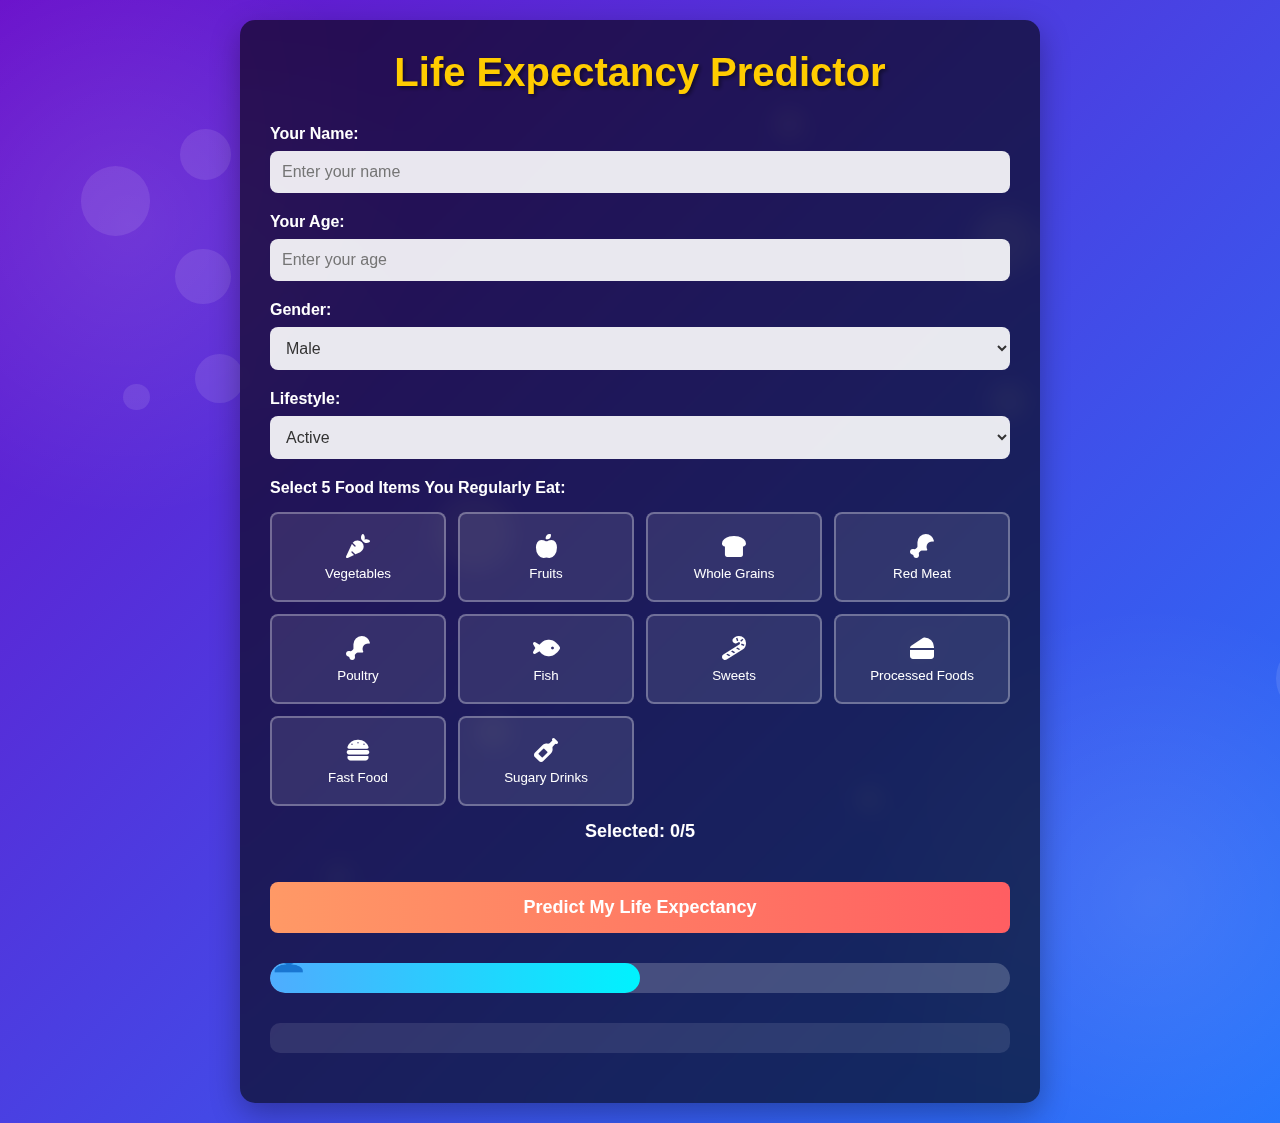
<file: AMY_4008(Web Tech)/AJ_WT_LifePredictor/index.html>
<!DOCTYPE html>
<html lang="en">
<head>
    <meta charset="UTF-8">
    <meta name="viewport" content="width=device-width, initial-scale=1.0">
    <title>Life Expectancy Predictor</title>
    <link rel="stylesheet" href="https://cdnjs.cloudflare.com/ajax/libs/font-awesome/6.4.0/css/all.min.css">
    <link rel="stylesheet" href="style.css">
</head>
<body>
    <div class="container">
        <h1>Life Expectancy Predictor</h1>
        
        <div class="form-group">
            <label for="name">Your Name:</label>
            <input type="text" id="name" placeholder="Enter your name">
        </div>
        
        <div class="form-group">
            <label for="age">Your Age:</label>
            <input type="number" id="age" placeholder="Enter your age">
        </div>
        
        <div class="form-group">
            <label for="gender">Gender:</label>
            <select id="gender">
                <option value="male">Male</option>
                <option value="female">Female</option>
            </select>
        </div>
        
        <div class="form-group">
            <label for="lifestyle">Lifestyle:</label>
            <select id="lifestyle">
                <option value="active">Active</option>
                <option value="moderate">Moderate</option>
                <option value="sedentary">Sedentary</option>
            </select>
        </div>
        
        <div class="form-group">
            <label>Select 5 Food Items You Regularly Eat:</label>
            <div class="food-buttons">
                <button class="food-btn" data-food="vegetables" data-energy="10" data-toxic="0">
                    <i class="fas fa-carrot"></i> Vegetables
                </button>
                <button class="food-btn" data-food="fruits" data-energy="8" data-toxic="0">
                    <i class="fas fa-apple-alt"></i> Fruits
                </button>
                <button class="food-btn" data-food="grains" data-energy="7" data-toxic="1">
                    <i class="fas fa-bread-slice"></i> Whole Grains
                </button>
                <button class="food-btn" data-food="meat" data-energy="5" data-toxic="3">
                    <i class="fas fa-drumstick-bite"></i> Red Meat
                </button>
                <button class="food-btn" data-food="poultry" data-energy="6" data-toxic="2">
                    <i class="fas fa-drumstick-bite"></i> Poultry
                </button>
                <button class="food-btn" data-food="fish" data-energy="8" data-toxic="1">
                    <i class="fas fa-fish"></i> Fish
                </button>
                <button class="food-btn" data-food="sweets" data-energy="2" data-toxic="8">
                    <i class="fas fa-candy-cane"></i> Sweets
                </button>
                <button class="food-btn" data-food="processed" data-energy="1" data-toxic="9">
                    <i class="fas fa-cheese"></i> Processed Foods
                </button>
                <button class="food-btn" data-food="fastfood" data-energy="1" data-toxic="10">
                    <i class="fas fa-hamburger"></i> Fast Food
                </button>
                <button class="food-btn" data-food="sugarydrinks" data-energy="0" data-toxic="10">
                    <i class="fas fa-wine-bottle"></i> Sugary Drinks
                </button>
            </div>
            <div class="selected-count">
                Selected: <span id="selected-count">0</span>/5
            </div>
        </div>
        
        <button id="predict-btn">Predict My Life Expectancy</button>
        
        <div class="progress-container">
            <div id="progress-bar"></div>
            <div id="avatar">👤</div>
        </div>
        
        <div id="result"></div>
        
        <div id="gif-container"></div>
    </div>

    <script src="script.js"></script>
</body>
</html>
</file>
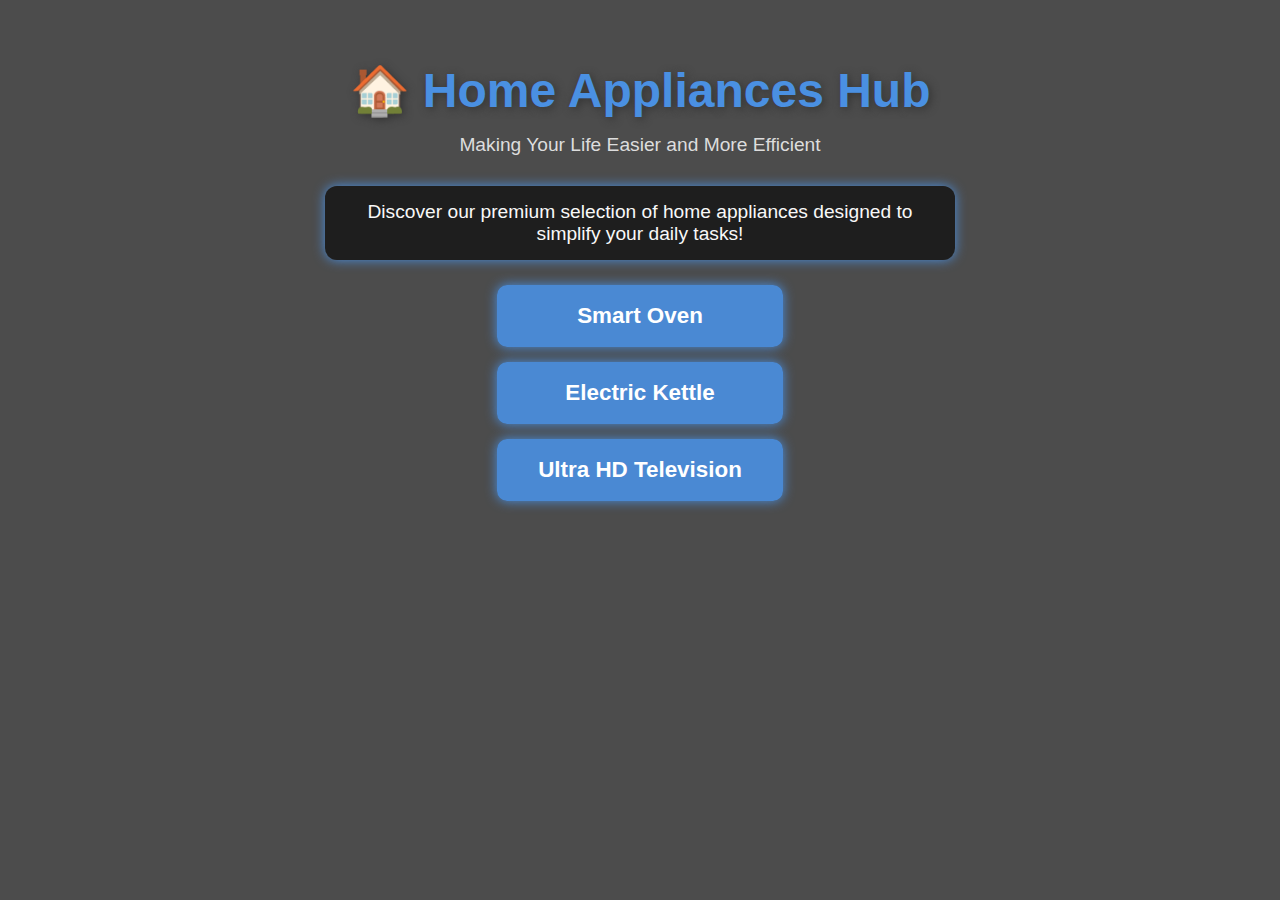
<file: AMY_4008(Web Tech)/EX-3/index.html>
<!DOCTYPE html>
<html lang="en">

<head>
    <meta charset="UTF-8">
    <meta name="viewport" content="width=device-width, initial-scale=1.0">
    <title>Home Appliances Hub</title>
    <style>
        body {
            background: linear-gradient(rgba(0, 0, 0, 0.7), rgba(0, 0, 0, 0.7)), 
                        url('https://images.unsplash.com/photo-1586023492125-27b2c045efd7?ixlib=rb-4.0.3&ixid=M3wxMjA3fDB8MHxwaG90by1wYWdlfHx8fGVufDB8fHx8fA%3D%3D&auto=format&fit=crop&w=1758&q=80') no-repeat center/cover;
            color: #f8f8f8;
            font-family: 'Segoe UI', sans-serif;
            text-align: center;
            padding: 30px;
            margin: 0;
        }

        h1 {
            font-size: 3em;
            color: #4a90e2;
            text-shadow: 2px 2px 8px #333;
            margin-bottom: 15px;
        }

        .tagline {
            font-size: 1.2em;
            margin-bottom: 30px;
            color: #ddd;
        }

        p {
            background: rgba(0, 0, 0, 0.6);
            padding: 15px;
            border-radius: 12px;
            font-size: 1.2em;
            box-shadow: 0 0 12px #4a90e2;
            margin-bottom: 25px;
            max-width: 600px;
            margin-left: auto;
            margin-right: auto;
        }

        .options a {
            display: block;
            margin: 15px auto;
            padding: 18px;
            width: 250px;
            font-size: 1.4em;
            background: rgba(74, 144, 226, 0.9);
            color: #fff;
            text-decoration: none;
            border-radius: 10px;
            font-weight: bold;
            box-shadow: 0 0 12px #4a90e2;
            transition: 0.3s;
            text-align: center;
        }

        .options a:hover {
            background: #2ecc71;
            box-shadow: 0 0 20px #2ecc71;
            transform: translateY(-3px);
        }
    </style>
</head>

<body>

    <h1>🏠 Home Appliances Hub</h1>
    <div class="tagline">Making Your Life Easier and More Efficient</div>

    <p>Discover our premium selection of home appliances designed to simplify your daily tasks!</p>

    <div class="options">
        <a href="oven.html">Smart Oven</a>
        <a href="kettle.html">Electric Kettle</a>
        <a href="tv.html">Ultra HD Television</a>
    </div>

</body>

</html>
</file>
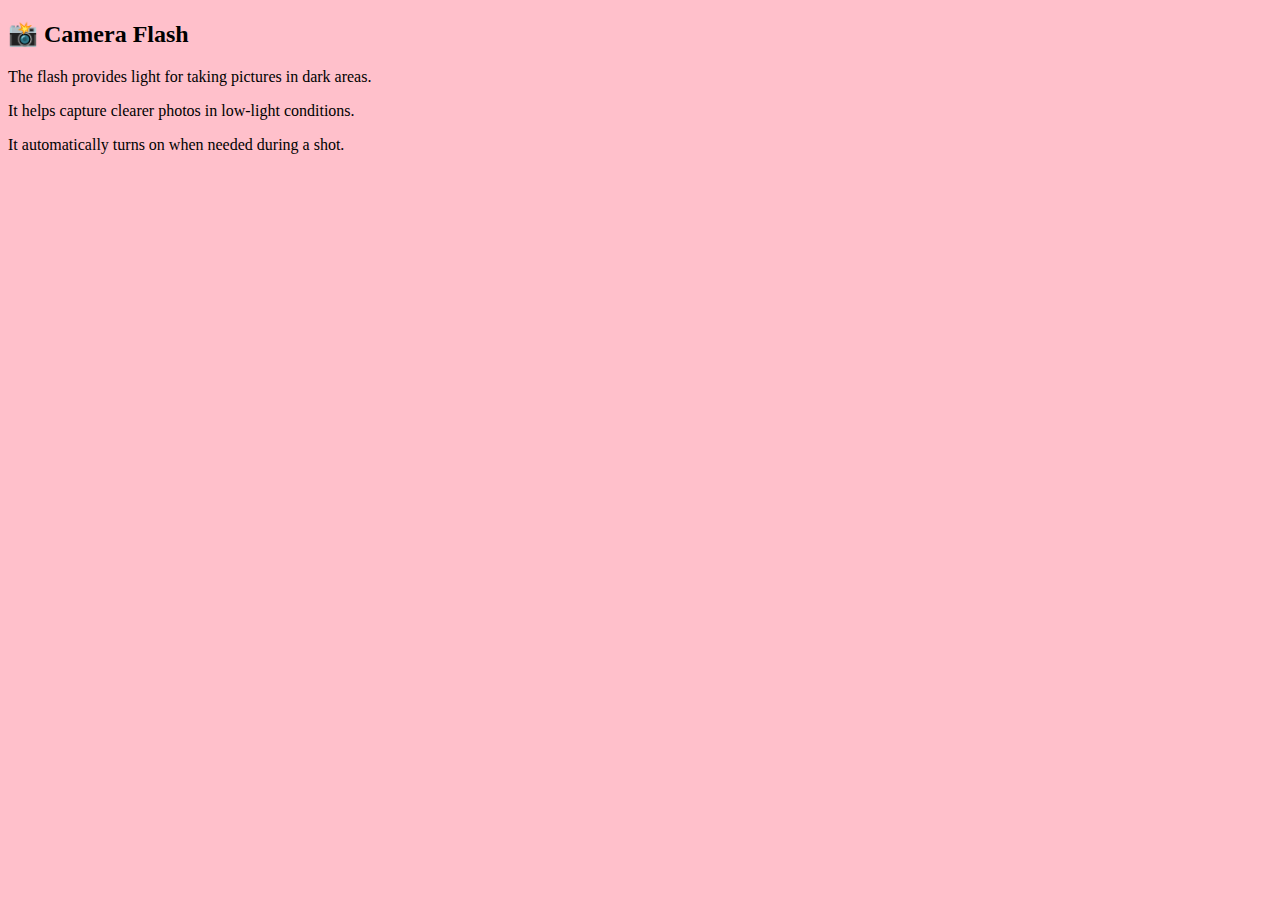
<file: AMY_4008(Web Tech)/flash.html>
<!DOCTYPE html>
<html>
<head>
  <title>Camera Flash</title>
</head>
<body bgcolor="#FFC0CB">

  <h2>📸 Camera Flash</h2>
  <p>The flash provides light for taking pictures in dark areas.</p>
  <p>It helps capture clearer photos in low-light conditions.</p>
  <p>It automatically turns on when needed during a shot.</p>

</body>
</html>
</file>
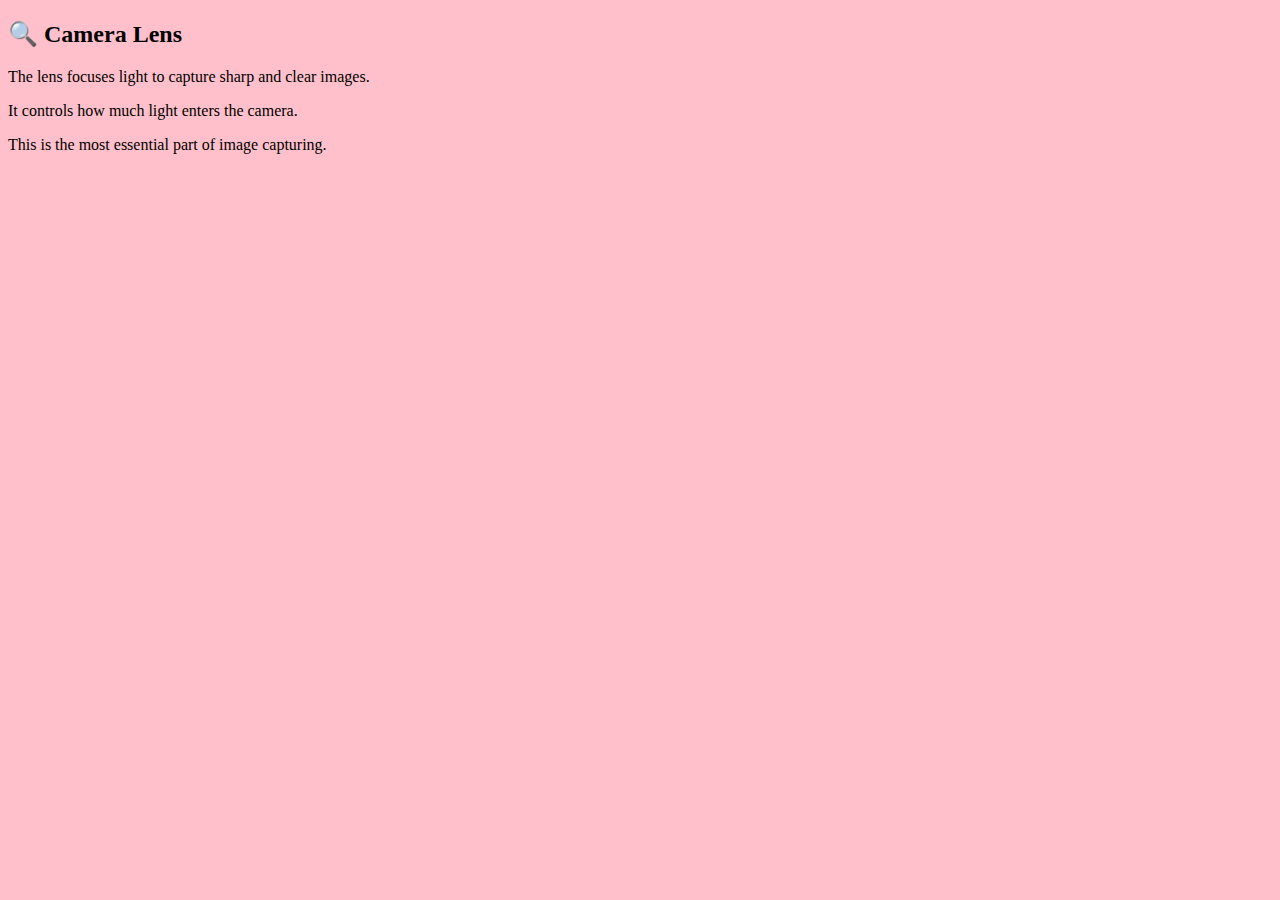
<file: AMY_4008(Web Tech)/lens.html>
<!DOCTYPE html>
<html>
<head>
  <title>Camera Lens</title>
</head>
<body bgcolor="#FFC0CB">

  <h2>🔍 Camera Lens</h2>
  <p>The lens focuses light to capture sharp and clear images.</p>
  <p>It controls how much light enters the camera.</p>
  <p>This is the most essential part of image capturing.</p>

</body>
</html>
</file>
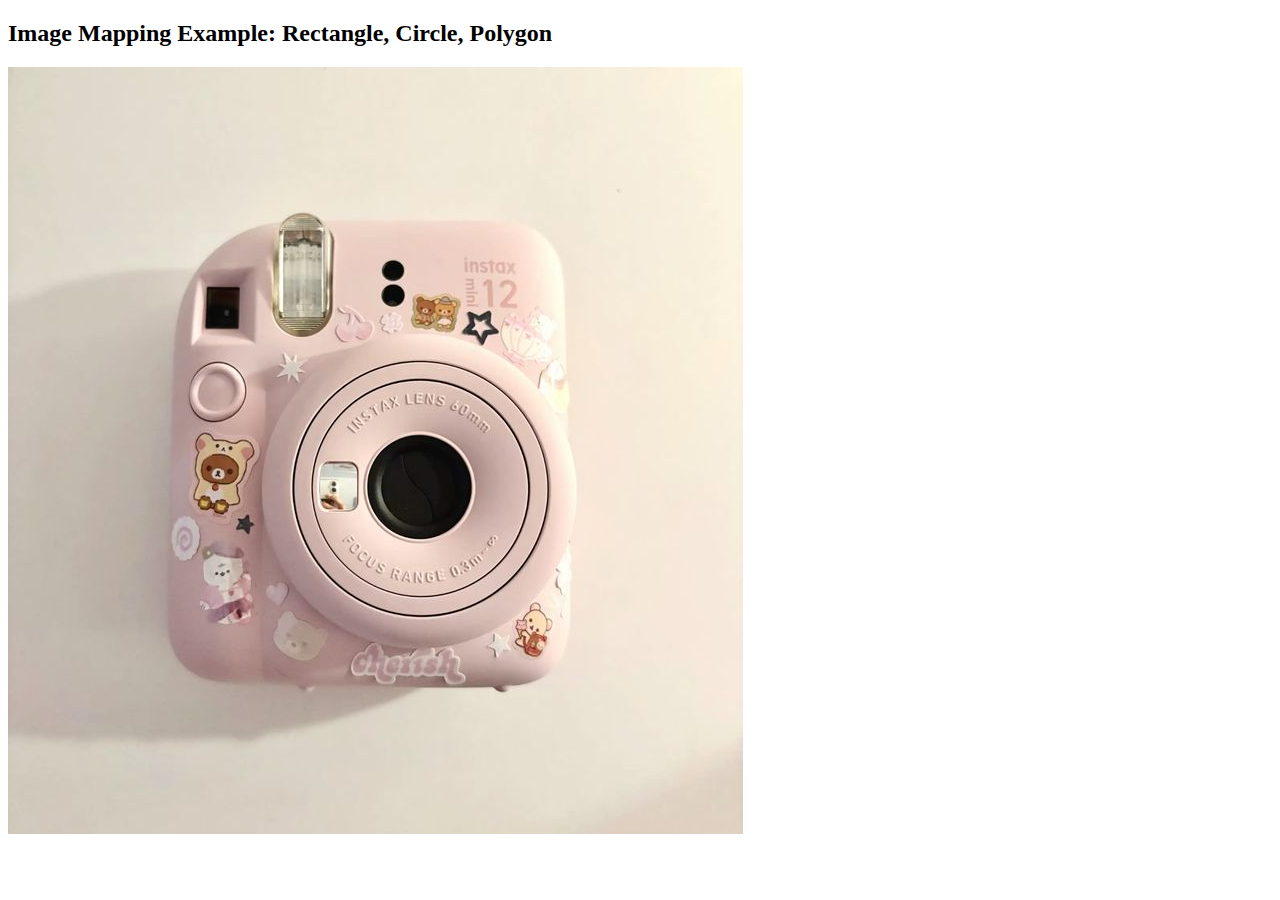
<file: AMY_4008(Web Tech)/prgm.html>
<!DOCTYPE html>
<html>
<head>
  <title>Simple Image Mapping</title>
</head>
<body>
<h2>Image Mapping Example: Rectangle, Circle, Polygon</h2>
<img src="wt 1.jpg" alt="Sample Image" usemap="#shapes" >
<map name="shapes">
    <area shape="rect" coords="346,394,311,444" href="shutter.html" alt="Flash light area">
    <area shape="circle" coords="410,421,34" href="lens.html" alt="Camera lens">
    <area shape="poly" coords="293,144,290,270,304,268,316,260,322,247,323,236,323,219,325,207,323,193,324,178,322,165,312,156,304,149,282,149,269,164,272,154,263,240,263,227,262,212,263,202,264,192,265,180,263,171,264,250,269,260,279,267"href="flash.html" alt="Camera shutter">
</map>
</body>
</html>
</file>
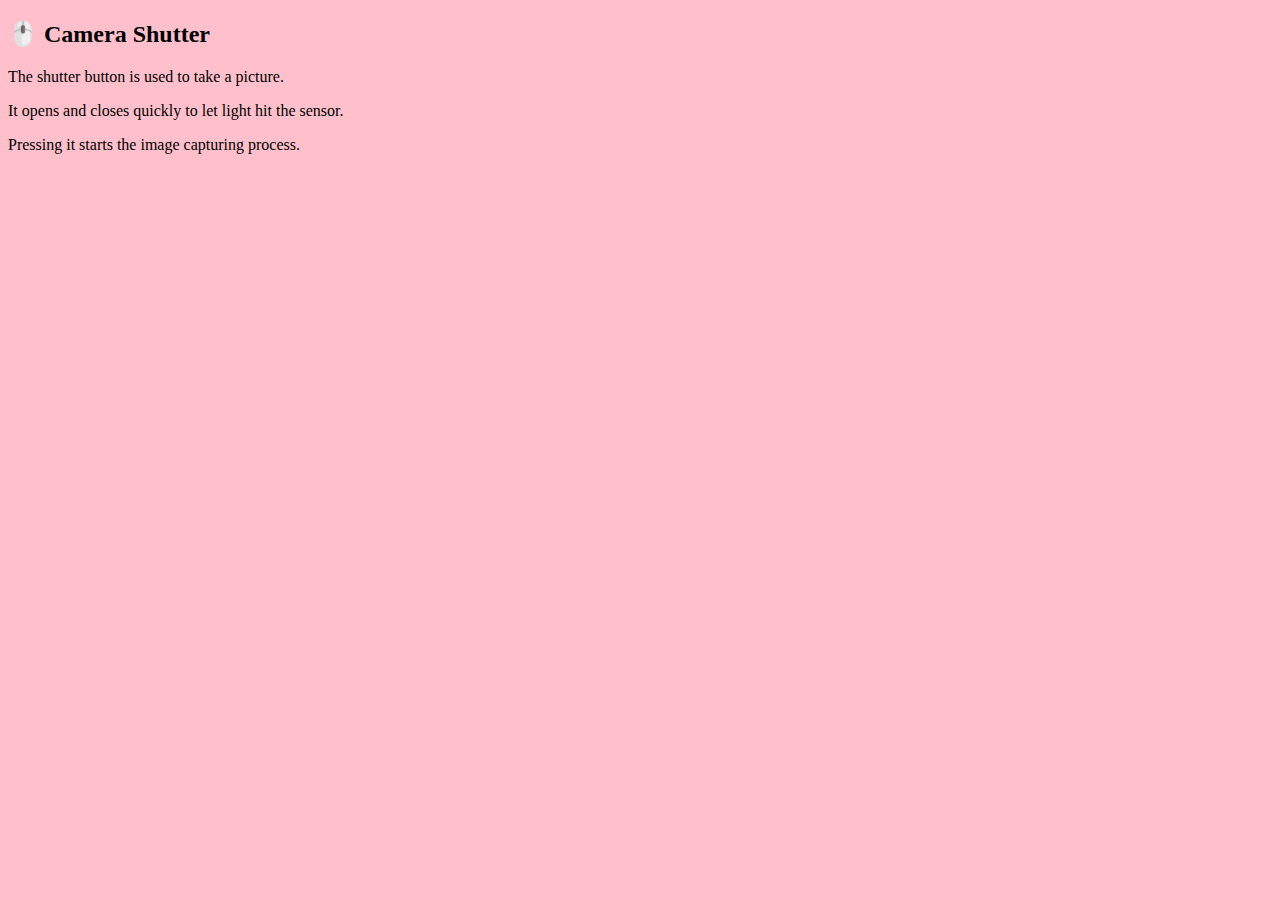
<file: AMY_4008(Web Tech)/shutter.html>
<!DOCTYPE html>
<html>
<head>
  <title>Camera Shutter</title>
</head>
<body bgcolor="#FFC0CB">

  <h2>🖱️ Camera Shutter</h2>
  <p>The shutter button is used to take a picture.</p>
  <p>It opens and closes quickly to let light hit the sensor.</p>
  <p>Pressing it starts the image capturing process.</p>

</body>
</html>
</file>
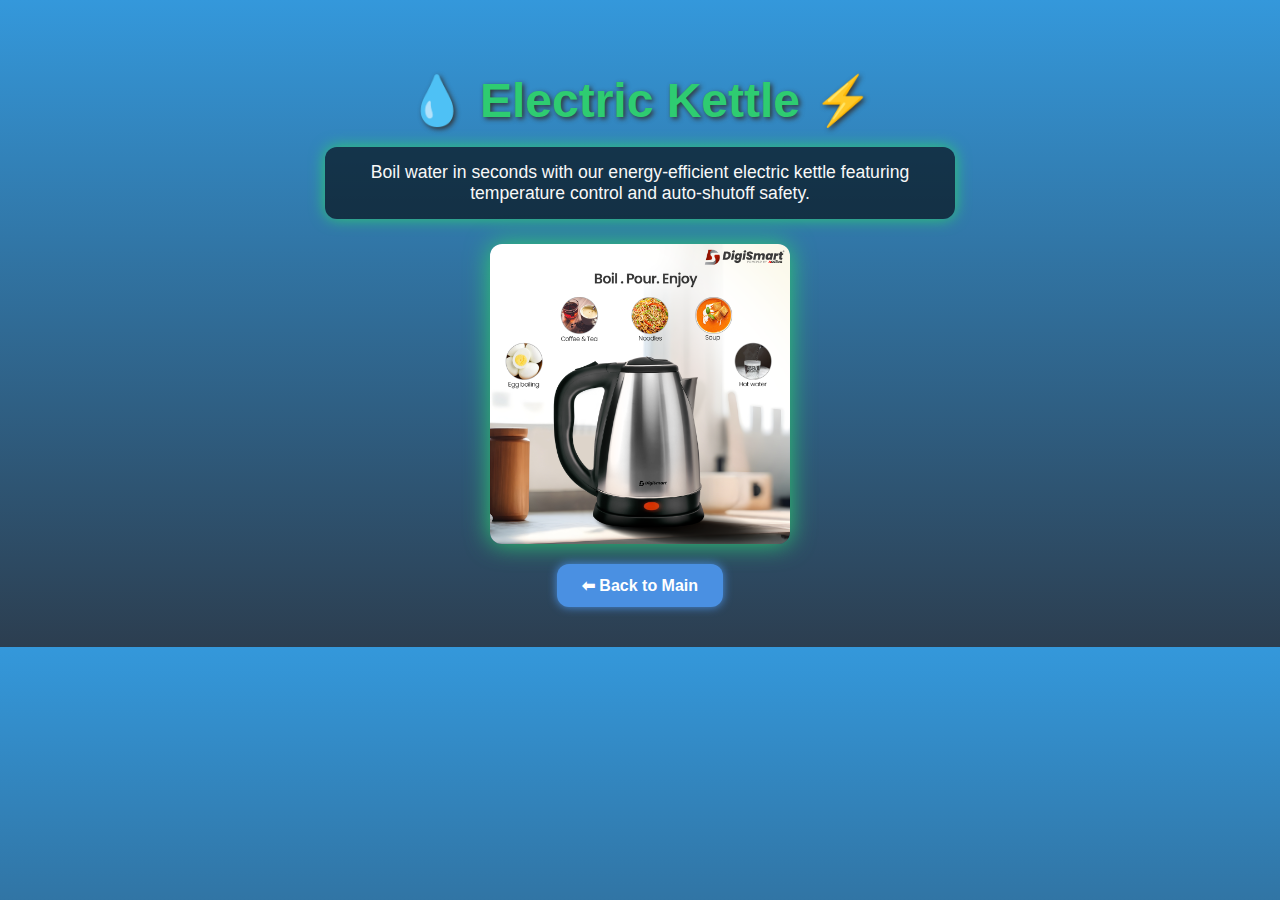
<file: AMY_4008(Web Tech)/EX-3/kettle.html>
<!DOCTYPE html>
<html lang="en">

<head>
    <meta charset="UTF-8">
    <title>Electric Kettle</title>
    <style>
        body {
            background: linear-gradient(to bottom, #3498db, #2c3e50);
            color: #f8f8f8;
            font-family: 'Segoe UI', sans-serif;
            text-align: center;
            padding: 40px;
            margin: 0;
        }

        h1 {
            color: #2ecc71;
            font-size: 3em;
            text-shadow: 2px 2px 5px #333;
            margin-bottom: 15px;
        }

        p {
            background: rgba(0, 0, 0, 0.6);
            padding: 15px;
            border-radius: 12px;
            font-size: 1.1em;
            box-shadow: 0 0 15px #2ecc71;
            margin-bottom: 25px;
            max-width: 600px;
            margin-left: auto;
            margin-right: auto;
        }

        img {
            display: block;
            margin: 20px auto;
            width: 300px;
            height: 300px;
            object-fit: cover;
            border-radius: 12px;
            box-shadow: 0 0 25px #2ecc71;
        }

        a {
            display: inline-block;
            padding: 12px 25px;
            background: #4a90e2;
            color: #fff;
            text-decoration: none;
            border-radius: 12px;
            box-shadow: 0 0 10px #4a90e2;
            font-weight: bold;
            transition: 0.3s;
        }

        a:hover {
            background: #e67e22;
            box-shadow: 0 0 15px #e67e22;
        }
    </style>
</head>

<body>

    <h1>💧 Electric Kettle ⚡</h1>
    <p>Boil water in seconds with our energy-efficient electric kettle featuring temperature control and auto-shutoff safety.</p>
    <img src="kettle.png" alt="Electric Kettle">
    <a href="index.html">⬅ Back to Main</a>

</body>

</html>
</file>
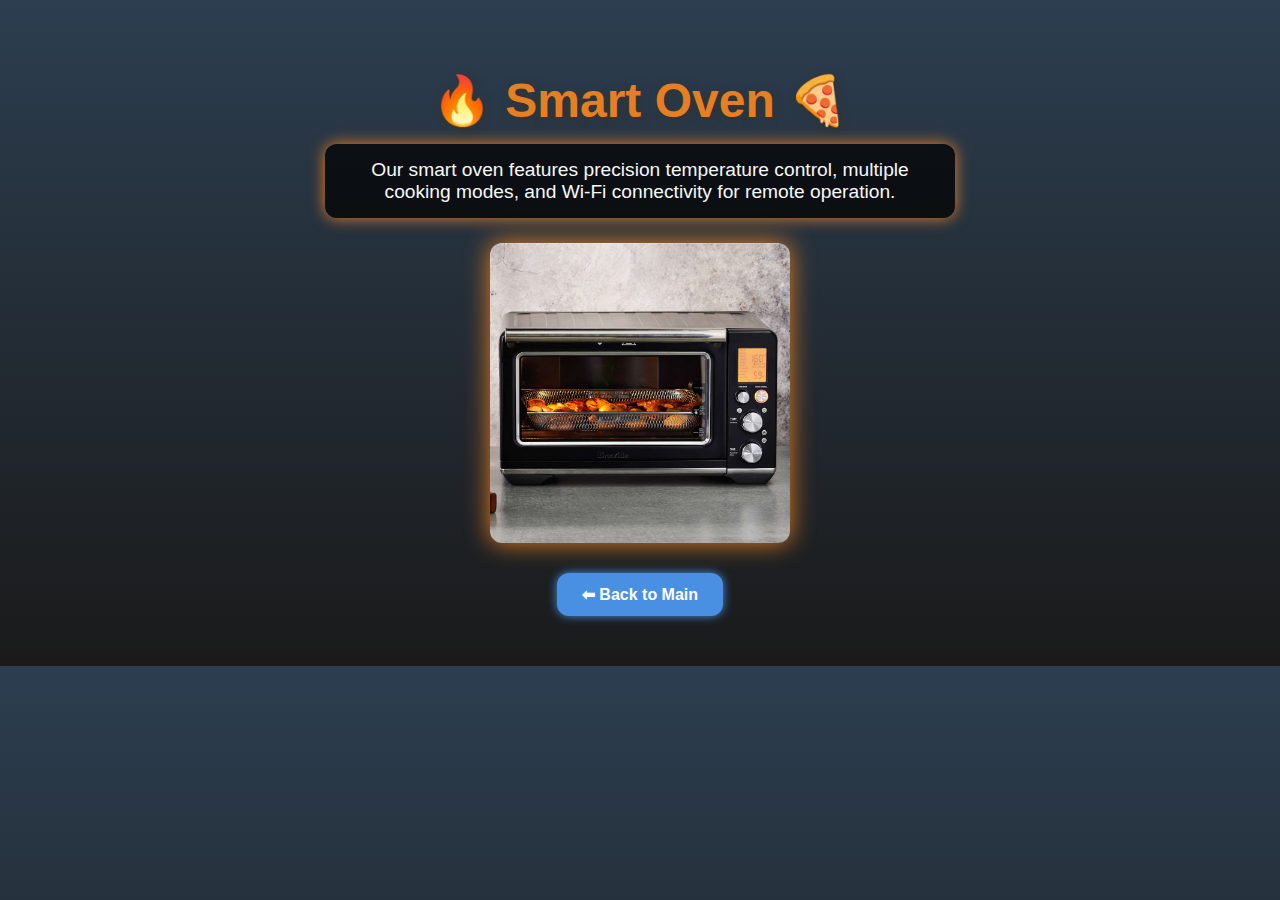
<file: AMY_4008(Web Tech)/EX-3/oven.html>
<!DOCTYPE html>
<html lang="en">

<head>
    <meta charset="UTF-8">
    <title>Smart Oven</title>
</head>

<body style="background: linear-gradient(to bottom, #2c3e50, #1a1a1a);
             color: #f8f8f8;
             font-family: 'Segoe UI', sans-serif;
             text-align: center;
             padding: 40px;
             margin: 0;">

    <h1 style="color: #e67e22; font-size: 3em; text-shadow: 2px 2px 8px #333; margin-bottom: 15px;">
        🔥 Smart Oven 🍕
    </h1>

    <p style="background: rgba(0,0,0,0.7);
              padding: 15px;
              border-radius: 12px;
              font-size: 1.2em;
              box-shadow: 0 0 15px #e67e22;
              max-width: 600px;
              margin: 0 auto 25px auto;">
        Our smart oven features precision temperature control, multiple cooking modes, and Wi-Fi connectivity for remote operation.
    </p>

    <img src="oven.png"
         alt="Smart Oven"
         style="width: 300px;
                height: 300px;
                object-fit: cover;
                margin: 20px auto;
                border-radius: 12px;
                box-shadow: 0 0 25px #e67e22;
                display: block;">

    <a href="index.html" style="display: inline-block;
                               padding: 12px 25px;
                               margin: 10px auto;
                               background: #4a90e2;
                               color: #fff;
                               text-decoration: none;
                               border-radius: 12px;
                               box-shadow: 0 0 10px #4a90e2;
                               font-weight: bold;
                               transition: 0.3s;">
        ⬅ Back to Main
    </a>

</body>

</html>
</file>
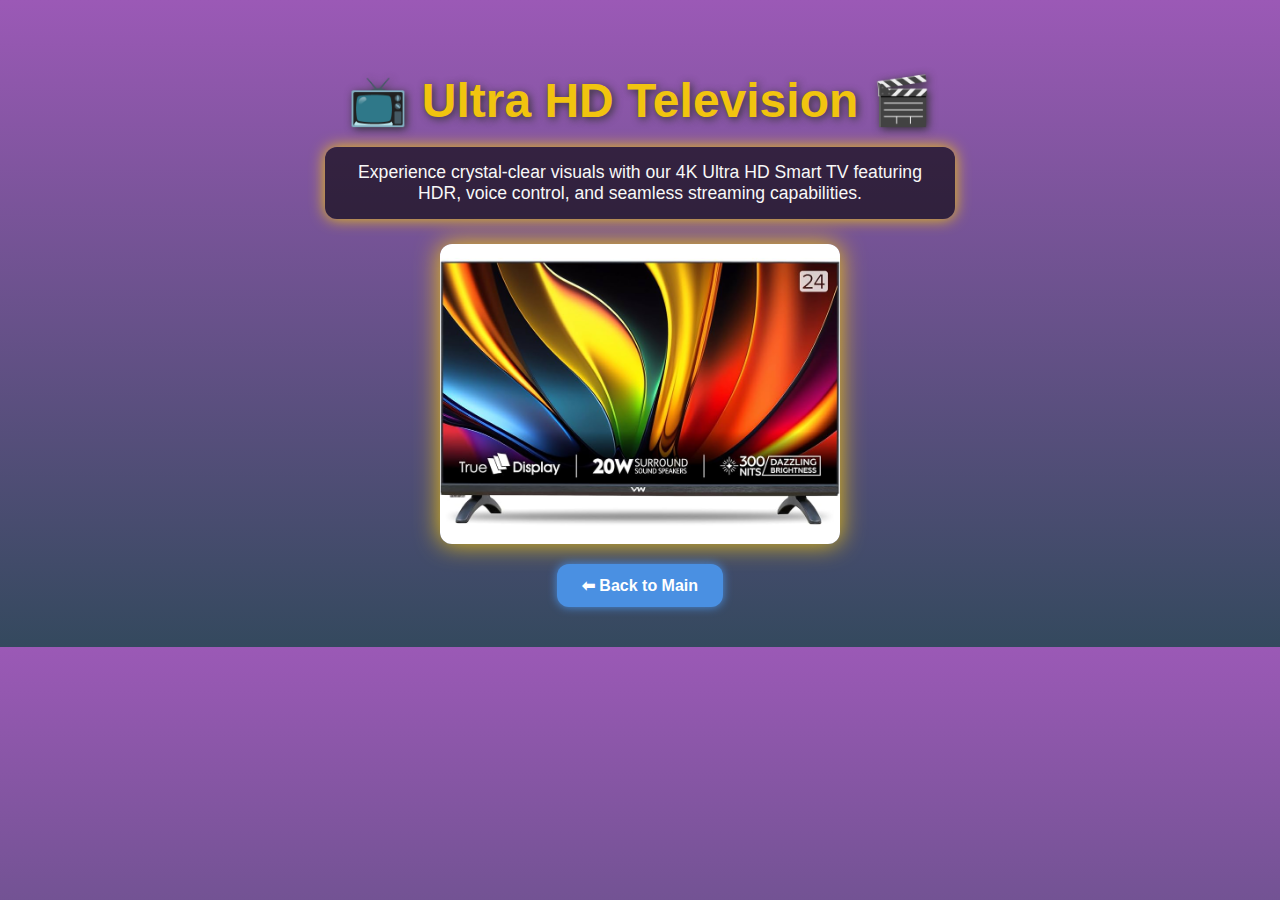
<file: AMY_4008(Web Tech)/EX-3/tv.html>
<!DOCTYPE html>
<html lang="en">

<head>
    <meta charset="UTF-8">
    <title>Ultra HD Television</title>
    <link rel="stylesheet" href="styles.css">
</head>

<body>

    <h1>📺 Ultra HD Television 🎬</h1>
    <p>Experience crystal-clear visuals with our 4K Ultra HD Smart TV featuring HDR, voice control, and seamless streaming capabilities.</p>
    <img src="tv.png" alt="HD Television">
    <a href="index.html">⬅ Back to Main</a>

</body>

</html>
</file>
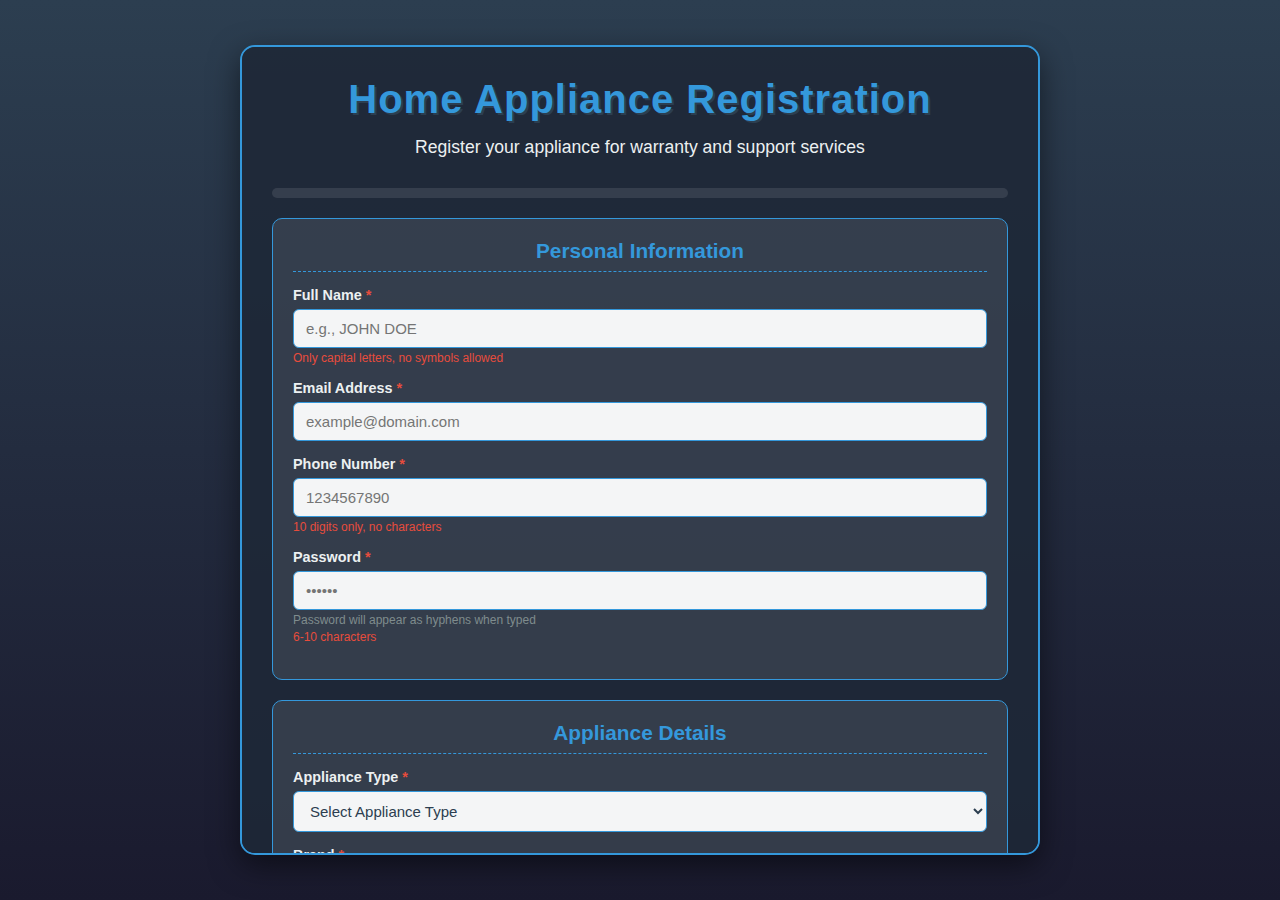
<file: AMY_4008(Web Tech)/EX-4/index1.html>
<!DOCTYPE html>
<html lang="en">
<head>
    <meta charset="UTF-8">
    <meta name="viewport" content="width=device-width, initial-scale=1.0">
    <title>Home Appliance Registration</title>
    <style>
        * {
            box-sizing: border-box;
            margin: 0;
            padding: 0;
            font-family: 'Segoe UI', Tahoma, Geneva, Verdana, sans-serif;
        }
        body {
            background: linear-gradient(to bottom, #2c3e50, #1a1a2e);
            color: #fff;
            min-height: 100vh;
            padding: 20px;
            display: flex;
            flex-direction: column;
            align-items: center;
            justify-content: center;
        }
        .container {
            max-width: 800px;
            width: 100%;
            background: rgba(30, 40, 55, 0.9);
            border-radius: 15px;
            padding: 30px;
            box-shadow: 0 10px 30px rgba(0, 0, 0, 0.5);
            border: 2px solid #3498db;
            position: relative;
            overflow: hidden;
            max-height: 90vh;
            overflow-y: auto;
        }
        header {
            text-align: center;
            margin-bottom: 30px;
        }
        h1 {
            font-size: 2.5rem;
            color: #3498db;
            text-shadow: 2px 2px 0 #2c3e50;
            margin-bottom: 15px;
            letter-spacing: 1px;
        }
        .subtitle {
            font-size: 1.1rem;
            color: #ecf0f1;
            margin-bottom: 10px;
        }
        .form-section {
            background: rgba(255, 255, 255, 0.1);
            padding: 20px;
            border-radius: 10px;
            border: 1px solid #3498db;
            margin-bottom: 20px;
        }
        .form-section h2 {
            color: #3498db;
            margin-bottom: 15px;
            text-align: center;
            font-size: 1.3rem;
            padding-bottom: 8px;
            border-bottom: 1px dashed #3498db;
        }
        .form-group {
            margin-bottom: 15px;
        }
        label {
            display: block;
            margin-bottom: 6px;
            font-weight: bold;
            color: #ecf0f1;
            font-size: 0.9rem;
        }
        .requirement {
            font-size: 0.75rem;
            color: #e74c3c;
            margin-top: 3px;
        }
        input, select, textarea {
            width: 100%;
            padding: 10px 12px;
            border: 1px solid #3498db;
            border-radius: 6px;
            background: rgba(255, 255, 255, 0.95);
            font-size: 15px;
            color: #2c3e50;
        }
        input:focus, select:focus, textarea:focus {
            outline: none;
            box-shadow: 0 0 8px #3498db;
        }
        .error {
            color: #e74c3c;
            font-size: 0.8rem;
            margin-top: 4px;
            display: none;
        }
        button {
            background: linear-gradient(to bottom, #3498db, #2980b9);
            color: white;
            border: none;
            padding: 14px 35px;
            font-size: 18px;
            font-weight: bold;
            border-radius: 8px;
            cursor: pointer;
            display: block;
            margin: 25px auto 10px;
            transition: all 0.3s;
            box-shadow: 0 4px 10px rgba(0, 0, 0, 0.3);
        }
        button:hover {
            transform: translateY(-2px);
            box-shadow: 0 6px 15px rgba(0, 0, 0, 0.4);
            background: linear-gradient(to bottom, #3cb0fd, #3498db);
        }
        button:active {
            transform: translateY(1px);
        }
        .success-message {
            text-align: center;
            color: #2ecc71;
            font-weight: bold;
            font-size: 1.3rem;
            margin-top: 20px;
            display: none;
        }
        .required::after {
            content: " *";
            color: #e74c3c;
        }
        .password-hint {
            font-size: 0.75rem;
            color: #7f8c8d;
            margin-top: 3px;
        }
        .progress-container {
            width: 100%;
            background-color: rgba(255, 255, 255, 0.1);
            border-radius: 10px;
            margin-bottom: 20px;
        }
        .progress-bar {
            height: 10px;
            background: linear-gradient(to right, #3498db, #2ecc71);
            border-radius: 10px;
            width: 0%;
            transition: width 0.5s ease;
        }
    </style>
</head>
<body>
    <div class="container">
        <header>
            <h1>Home Appliance Registration</h1>
            <p class="subtitle">Register your appliance for warranty and support services</p>
        </header>
        <div class="progress-container">
            <div class="progress-bar" id="progressBar"></div>
        </div>
        <form id="applianceForm">
            <div class="form-section">
                <h2>Personal Information</h2>
                <div class="form-group">
                    <label for="fullName" class="required">Full Name</label>
                    <input type="text" id="fullName" name="fullName" placeholder="e.g., JOHN DOE">
                    <div class="requirement">Only capital letters, no symbols allowed</div>
                    <div class="error" id="fullNameError">Please enter a valid name (capital letters only, no symbols)</div>
                </div>
                <div class="form-group">
                    <label for="email" class="required">Email Address</label>
                    <input type="email" id="email" name="email" placeholder="example@domain.com">
                    <div class="error" id="emailError">Please enter a valid email address</div>
                </div>
                <div class="form-group">
                    <label for="phone" class="required">Phone Number</label>
                    <input type="tel" id="phone" name="phone" placeholder="1234567890" maxlength="10">
                    <div class="requirement">10 digits only, no characters</div>
                    <div class="error" id="phoneError">Please enter a valid 10-digit phone number</div>
                </div>
                <div class="form-group">
                    <label for="password" class="required">Password</label>
                    <input type="password" id="password" name="password" placeholder="••••••" maxlength="10">
                    <div class="password-hint">Password will appear as hyphens when typed</div>
                    <div class="requirement">6-10 characters</div>
                    <div class="error" id="passwordError">Password must be between 6-10 characters</div>
                </div>
            </div>
            <div class="form-section">
                <h2>Appliance Details</h2>
                <div class="form-group">
                    <label for="applianceType" class="required">Appliance Type</label>
                    <select id="applianceType" name="applianceType">
                        <option value="">Select Appliance Type</option>
                        <option value="refrigerator">Refrigerator</option>
                        <option value="washing_machine">Washing Machine</option>
                        <option value="oven">Oven/Microwave</option>
                        <option value="ac">Air Conditioner</option>
                        <option value="tv">Television</option>
                        <option value="other">Other Appliance</option>
                    </select>
                    <div class="error" id="applianceTypeError">Please select an appliance type</div>
                </div>
                <div class="form-group">
                    <label for="brand" class="required">Brand</label>
                    <input type="text" id="brand" name="brand" placeholder="e.g., Samsung, LG">
                    <div class="error" id="brandError">Please enter the brand name</div>
                </div>
                <div class="form-group">
                    <label for="model" class="required">Model Number</label>
                    <input type="text" id="model" name="model" placeholder="Model number">
                    <div class="error" id="modelError">Please enter the model number</div>
                </div>
                <div class="form-group">
                    <label for="purchaseDate" class="required">Purchase Date</label>
                    <input type="date" id="purchaseDate" name="purchaseDate" required max="2025-12-31">
                </div>
            </div>
            <div class="form-section">
                <h2>Warranty Information</h2>
                <div class="form-group">
                    <label for="warrantyType" class="required">Warranty Type</label>
                    <select id="warrantyType" name="warrantyType">
                        <option value="">Select Warranty Type</option>
                        <option value="standard">Standard (1 Year)</option>
                        <option value="extended">Extended (2-3 Years)</option>
                        <option value="premium">Premium (5 Years)</option>
                    </select>
                    <div class="error" id="warrantyTypeError">Please select warranty type</div>
                </div>
                <div class="form-group">
                    <label for="warrantyNumber">Warranty Card Number</label>
                    <input type="text" id="warrantyNumber" name="warrantyNumber" placeholder="Warranty number if available">
                </div>
                <div class="form-group">
                    <label for="serialNumber" class="required">Serial Number</label>
                    <input type="text" id="serialNumber" name="serialNumber" placeholder="Appliance serial number" required pattern="[A-Za-z0-9]{5,15}">
                    <div class="error" id="serialNumberError">Please enter a valid serial number (5-15 alphanumeric characters)</div>
                </div>
            </div>
            <div class="form-section">
                <h2>Additional Information</h2>
                <div class="form-group">
                    <label for="issueType">Primary Use Case</label>
                    <select id="issueType" name="issueType">
                        <option value="">Select Usage</option>
                        <option value="personal">Personal Use</option>
                        <option value="commercial">Commercial Use</option>
                        <option value="rental">Rental Property</option>
                    </select>
                </div>
                <div class="form-group">
                    <label for="problem">Describe Any Current Issues</label>
                    <textarea id="problem" name="problem" rows="3" placeholder="Describe any problems you're experiencing"></textarea>
                    <div class="error" id="problemError">Description cannot exceed 200 characters</div>
                </div>
                <div class="form-group">
                    <label for="newsletter">
                        <input type="checkbox" id="newsletter" name="newsletter" style="width: auto; margin-right: 8px;">
                        Send me maintenance tips and product updates
                    </label>
                </div>
            </div>
            <button type="submit">Submit Registration</button>
            <div class="success-message" id="successMessage">
                ✅ Thank you for registering! We'll take quick action on your request.
            </div>
        </form>
    </div>
    <script>
        document.addEventListener('DOMContentLoaded', function() {
            const form = document.getElementById('applianceForm');
            const progressBar = document.getElementById('progressBar');
            window.addEventListener('scroll', updateProgressBar);
            function updateProgressBar() {
                const windowHeight = window.innerHeight;
                const documentHeight = document.documentElement.scrollHeight - windowHeight;
                const scrollTop = window.pageYOffset || document.documentElement.scrollTop;
                const scrollPercent = (scrollTop / documentHeight) * 100;
                progressBar.style.width = scrollPercent + '%';
            }
            document.getElementById('fullName').addEventListener('input', function(e) {
                this.value = this.value.toUpperCase().replace(/[^A-Z\s]/g, '');
            });
            document.getElementById('phone').addEventListener('input', function(e) {
                this.value = this.value.replace(/\D/g, '');
            });
            document.getElementById('problem').addEventListener('input', function() {
                const problemError = document.getElementById('problemError');
                if (this.value.length > 200) {
                    problemError.style.display = 'block';
                } else {
                    problemError.style.display = 'none';
                }
            });
            document.getElementById('fullName').addEventListener('blur', function() {
                const nameRegex = /^[A-Z\s]+$/;
                if (!nameRegex.test(this.value) || this.value.trim().length < 3) {
                    document.getElementById('fullNameError').style.display = 'block';
                } else {
                    document.getElementById('fullNameError').style.display = 'none';
                }
            });
            document.getElementById('email').addEventListener('blur', function() {
                const emailRegex = /^[^\s@]+@[^\s@]+\.[^\s@]+$/;
                if (!emailRegex.test(this.value)) {
                    document.getElementById('emailError').style.display = 'block';
                } else {
                    document.getElementById('emailError').style.display = 'none';
                }
            });
            document.getElementById('phone').addEventListener('blur', function() {
                if (!/^\d{10}$/.test(this.value)) {
                    document.getElementById('phoneError').style.display = 'block';
                } else {
                    document.getElementById('phoneError').style.display = 'none';
                }
            });
            document.getElementById('password').addEventListener('blur', function() {
                if (this.value.length < 6 || this.value.length > 10) {
                    document.getElementById('passwordError').style.display = 'block';
                } else {
                    document.getElementById('passwordError').style.display = 'none';
                }
            });
            document.getElementById('serialNumber').addEventListener('blur', function() {
                const serialRegex = /^[A-Za-z0-9]{5,15}$/;
                if (!serialRegex.test(this.value)) {
                    document.getElementById('serialNumberError').style.display = 'block';
                } else {
                    document.getElementById('serialNumberError').style.display = 'none';
                }
            });
            form.addEventListener('submit', function(e) {
                e.preventDefault();
                let isValid = true;
                const fullName = document.getElementById('fullName');
                const nameRegex = /^[A-Z\s]+$/;
                if (!nameRegex.test(fullName.value) || fullName.value.trim().length < 3) {
                    document.getElementById('fullNameError').style.display = 'block';
                    isValid = false;
                }
                const email = document.getElementById('email');
                const emailRegex = /^[^\s@]+@[^\s@]+\.[^\s@]+$/;
                if (!emailRegex.test(email.value)) {
                    document.getElementById('emailError').style.display = 'block';
                    isValid = false;
                }
                const phone = document.getElementById('phone');
                if (!/^\d{10}$/.test(phone.value)) {
                    document.getElementById('phoneError').style.display = 'block';
                    isValid = false;
                }
                const password = document.getElementById('password');
                if (password.value.length < 6 || password.value.length > 10) {
                    document.getElementById('passwordError').style.display = 'block';
                    isValid = false;
                }
                const applianceType = document.getElementById('applianceType');
                if (applianceType.value === '') {
                    document.getElementById('applianceTypeError').style.display = 'block';
                    isValid = false;
                }
                const brand = document.getElementById('brand');
                if (brand.value.trim() === '') {
                    document.getElementById('brandError').style.display = 'block';
                    isValid = false;
                }
                const model = document.getElementById('model');
                if (model.value.trim() === '') {
                    document.getElementById('modelError').style.display = 'block';
                    isValid = false;
                }
                const warrantyType = document.getElementById('warrantyType');
                if (warrantyType.value === '') {
                    document.getElementById('warrantyTypeError').style.display = 'block';
                    isValid = false;
                }
                if (isValid) {
                    document.getElementById('successMessage').style.display = 'block';
                    form.reset();
                    progressBar.style.width = '0%';
                }
            });
            
            updateProgressBar();
        });
    </script>
</body>
</html>
</file>
<file: AMY_4008(Web Tech)/AJ_WT_LifePredictor/style.css>
* {
    margin: 0;
    padding: 0;
    box-sizing: border-box;
    font-family: 'Segoe UI', Tahoma, Geneva, Verdana, sans-serif;
}
body {
    background: linear-gradient(135deg, #6a11cb 0%, #2575fc 100%);
    color: white;
    min-height: 100vh;
    padding: 20px;
    position: relative;
    overflow-x: hidden;
}
body::before {
    content: '';
    position: absolute;
    top: 0;
    left: 0;
    width: 100%;
    height: 100%;
    background: 
        radial-gradient(circle at 10% 20%, rgba(255, 255, 255, 0.1) 0%, transparent 20%),
        radial-gradient(circle at 90% 80%, rgba(255, 255, 255, 0.1) 0%, transparent 20%);
    z-index: -1;
}
.container {
    max-width: 800px;
    margin: 0 auto;
    background: rgba(0, 0, 0, 0.6);
    padding: 30px;
    border-radius: 15px;
    box-shadow: 0 10px 30px rgba(0, 0, 0, 0.3);
    backdrop-filter: blur(10px);
}
h1 {
    text-align: center;
    margin-bottom: 30px;
    font-size: 2.5rem;
    text-shadow: 2px 2px 4px rgba(0, 0, 0, 0.5);
    color: #ffcc00;
}
.form-group {
    margin-bottom: 20px;
}
label {
    display: block;
    margin-bottom: 8px;
    font-weight: 600;
}
input, select {
    width: 100%;
    padding: 12px;
    border: none;
    border-radius: 8px;
    background: rgba(255, 255, 255, 0.9);
    color: #333;
    font-size: 16px;
}
.food-buttons {
    display: grid;
    grid-template-columns: repeat(auto-fill, minmax(150px, 1fr));
    gap: 12px;
    margin-top: 15px;
}
.food-btn {
    display: flex;
    flex-direction: column;
    align-items: center;
    justify-content: center;
    padding: 12px;
    background: rgba(255, 255, 255, 0.1);
    border: 2px solid rgba(255, 255, 255, 0.3);
    border-radius: 8px;
    color: white;
    cursor: pointer;
    transition: all 0.3s;
    min-height: 90px;
}
.food-btn:hover {
    background: rgba(255, 255, 255, 0.2);
    transform: translateY(-3px);
}
.food-btn.selected {
    background: rgba(76, 175, 80, 0.3);
    border-color: #4CAF50;
    box-shadow: 0 0 12px rgba(76, 175, 80, 0.5);
}
.food-btn i {
    font-size: 24px;
    margin-bottom: 8px;
}
.selected-count {
    margin-top: 15px;
    text-align: center;
    font-weight: 600;
    font-size: 18px;
}
#predict-btn {
    width: 100%;
    padding: 15px;
    background: linear-gradient(to right, #ff9966, #ff5e62);
    color: white;
    border: none;
    border-radius: 8px;
    font-size: 18px;
    font-weight: bold;
    cursor: pointer;
    transition: transform 0.3s, box-shadow 0.3s;
    margin-top: 20px;
}
#predict-btn:hover {
    transform: translateY(-3px);
    box-shadow: 0 5px 15px rgba(0, 0, 0, 0.3);
}
.progress-container {
    margin: 30px 0;
    background: rgba(255, 255, 255, 0.2);
    height: 30px;
    border-radius: 15px;
    overflow: hidden;
    position: relative;
}
#progress-bar {
    height: 100%;
    width: 50%;
    background: linear-gradient(to right, #4facfe 0%, #00f2fe 100%);
    border-radius: 15px;
    transition: width 1.5s ease-in-out;
}
#avatar {
    position: absolute;
    top: -25px;
    font-size: 30px;
    transition: left 1.5s ease-in-out;
}
#result {
    text-align: center;
    margin: 20px 0;
    padding: 15px;
    background: rgba(255, 255, 255, 0.1);
    border-radius: 10px;
}

#gif-container {
    text-align: center;
    margin-top: 20px;
}

#gif-container img {
    max-width: 100%;
    border-radius: 10px;
    box-shadow: 0 5px 15px rgba(0, 0, 0, 0.3);
}

.floating {
    animation: float 6s ease-in-out infinite;
}

@keyframes float {
    0% { transform: translateY(0px); }
    50% { transform: translateY(-15px); }
    100% { transform: translateY(0px); }
}

.pulse {
    animation: pulse 2s infinite;
}

@keyframes pulse {
    0% { transform: scale(1); }
    50% { transform: scale(1.05); }
    100% { transform: scale(1); }
}

.bubble {
    position: absolute;
    border-radius: 50%;
    background: rgba(255, 255, 255, 0.1);
    z-index: -1;
}

@media (max-width: 600px) {
    .container {
        padding: 15px;
    }
    
    h1 {
        font-size: 2rem;
    }
    
    .food-buttons {
        grid-template-columns: repeat(2, 1fr);
    }
}
</file>
<file: AMY_4008(Web Tech)/EX-3/styles.css>
body {
    background: linear-gradient(to bottom, #9b59b6, #34495e);
    color: #f8f8f8;
    font-family: 'Segoe UI', sans-serif;
    text-align: center;
    padding: 40px;
    margin: 0;
}

h1 {
    color: #f1c40f;
    font-size: 3em;
    text-shadow: 2px 2px 8px #333;
    margin-bottom: 15px;
}

p {
    background: rgba(0, 0, 0, 0.6);
    padding: 15px;
    border-radius: 12px;
    font-size: 1.1em;
    box-shadow: 0 0 15px #f1c40f;
    margin-bottom: 25px;
    max-width: 600px;
    margin-left: auto;
    margin-right: auto;
}

img {
    display: block;
    margin: 20px auto;
    width: 400px;
    height: 300px;
    object-fit: cover;
    border-radius: 12px;
    box-shadow: 0 0 25px #f1c40f;
}

a {
    display: inline-block;
    padding: 12px 25px;
    background: #4a90e2;
    color: #fff;
    text-decoration: none;
    border-radius: 12px;
    box-shadow: 0 0 10px #4a90e2;
    font-weight: bold;
    transition: 0.3s;
}

a:hover {
    background: #e74c3c;
    box-shadow: 0 0 15px #e74c3c;
}
</file>
